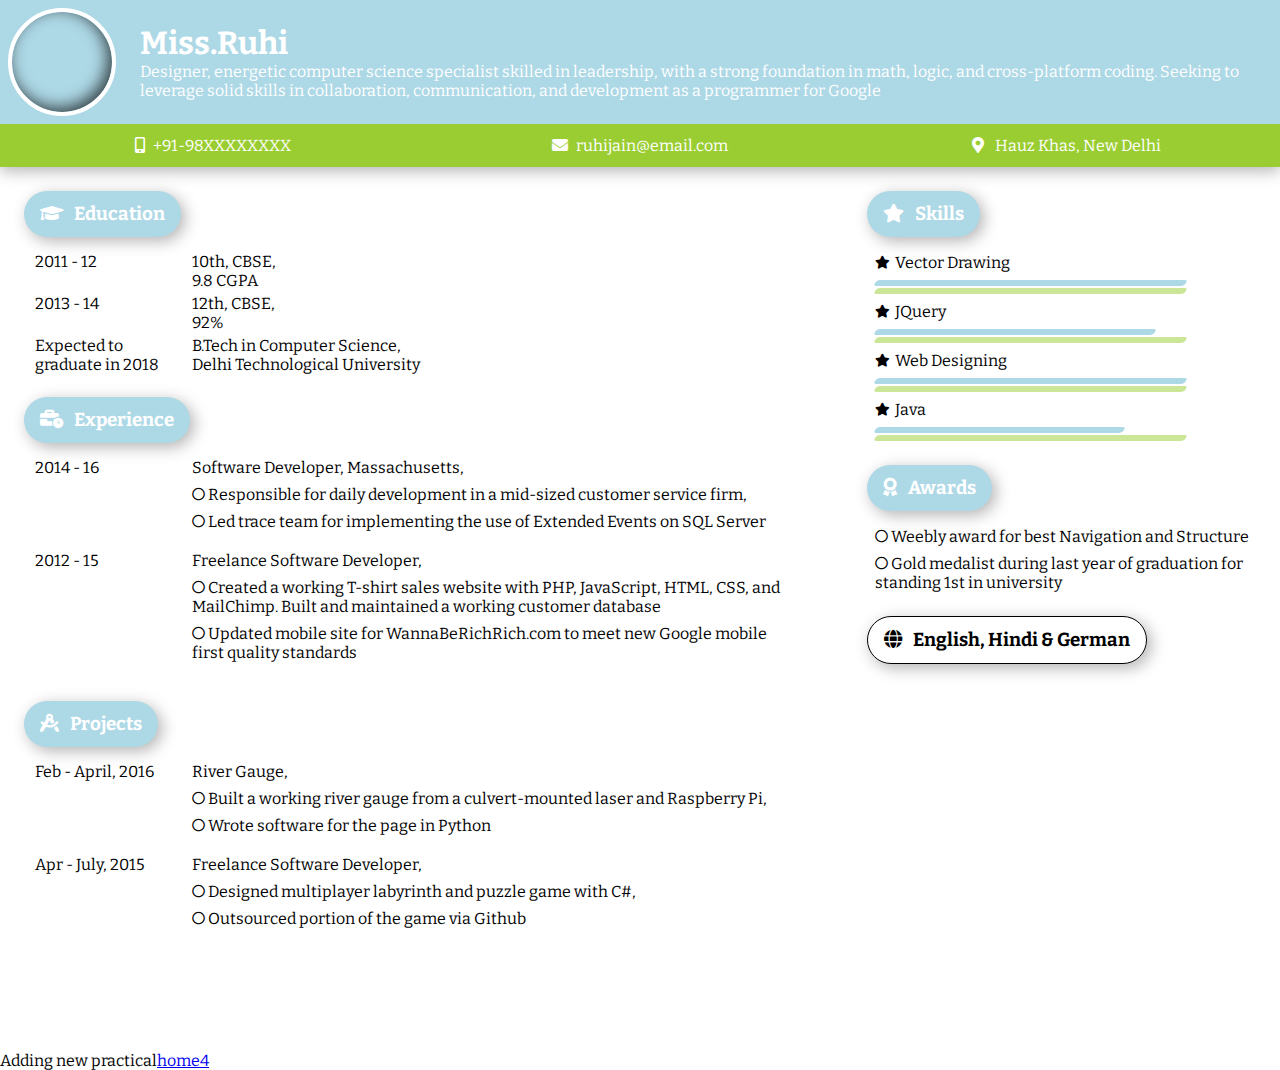
<file: index.html>
<!DOCTYPE html>
<html lang="en">
    
    <head>
        <meta charset="UTF-8" />
        <meta name="viewport" content="width=device-width, initial-scale=1.0" />
        <title>Portfolio</title>
        <link href="https://fonts.googleapis.com/css?family=Bitter" rel="stylesheet" />
        <link rel="stylesheet" href="https://use.fontawesome.com/releases/v5.3.1/css/all.css"/>
      </head>
      <style>
          .primary-colors {
  color: #fff;
  background:lightblue;
}

.secondary-colors {
  color: #fff;
  background: yellowgreen;
}

body {
  margin: 0;
  font-family: "Bitter", serif;
}

#header {
  display: flex;
  align-items: center;
  position: relative;
}

#header .profile-summary {
  padding: 16px;
  flex: 1;
}

#header .profile-pic {
  width: 100px;
  height: 100px;
  background: url("https://web.opendrive.com/api/v1/download/file.json/NTlfMzgwOTE3ODFf?inline=1");
  background-size: cover;
  background-position: 50% 50%;
  margin: 8px;
  border: 4px solid #fff;
  border-radius: 50%;
  box-shadow: inset -4px -4px 16px rgba(0, 0, 0, 0.7);
}

#header .profile-summary h1 {
  margin: 0;
}

#contacts {
  display: flex;
  box-shadow: 0 4px 16px rgba(0, 0, 0, 0.3);
}

#contacts a {
  flex: 1;
  padding: 12px 8px;
  text-align: center;
  color: inherit;
  text-decoration: none;
}

#contacts a:hover {
  background: rgba(255, 255, 255, 0.2);
}

i.fas {
  margin-right: 8px;
}

#main {
  display: flex;
}

#main .long-details {
  padding: 16px;
  flex: 2;
}

#main .short-details {
  padding: 16px;
  flex: 1;
}

.section-head {
  display: inline-block;
  padding: 12px 16px;
  border-radius: 50px;
  margin: 8px 0 0 8px;
  box-shadow: 4px 4px 16px rgba(0, 0, 0, 0.3);
}

.section-head.bordered {
  background: #fff;
  border: 1px solid #000;
}

#main .timeline {
  padding: 12px 16px;
  width: 100%;
}

#main .timeline td {
  vertical-align: top;
  padding-right: 16px;
}

#main .timeline .time {
  width: 20%;
}

.skills + ul {
  list-style-type: none;
  padding-left: 16px;
}

.skills + ul li:before {
  font-family: "Font Awesome 5 Free";
  content: "\f005";
  font-size: small;
  vertical-align: 10%;
  margin-right: 2px;
  font-weight: 900;
}

ul.circle-bullet {
  list-style-type: none;
  padding-left: 0;
  margin-top: 4px;
}

ul.circle-bullet.type2 {
  padding-left: 16px;
  margin-top: 16px;
}

ul.circle-bullet li {
  margin: 8px 0;
}

ul.circle-bullet li:before {
  font-family: "Font Awesome 5 Free";
  content: "\f111";
  font-size: small;
  vertical-align: 10%;
}

.progress {
  width: 80%;
  margin: 8px 4px 8px 0;
}

.progress .full,
.progress .current {
  height: 6px;
  width: 100%;
  border-radius: 50px;
  transform: skew(-30deg);
}

.progress .full {
  margin-top: 2px;
  opacity: 0.5;
}

@media screen and (max-width: 600px) {
  #header {
    flex-direction: column;
  }

  #header .profile-summary {
    text-align: center;
    padding-top: 0;
  }

  #header .profile-pic {
       margin: 16px 16px 0;
  }

  #contacts {
    display: block;
    padding: 8px 16px;
    line-height: 2em;
  }

  #contacts a {
    padding: 0 16px 0 0;
  }

  #contacts a:hover {
    background: none;
    text-shadow: 0 0 16px #fff;
  }

  #main {
    display: block;
  }
}


      </style>
      
      <body>
        <div id="header" class="primary-colors">
          <div class="profile-pic"></div>
          <div class="profile-summary">
            <h1>Miss.Ruhi </h1>
            Designer, energetic computer science specialist skilled in leadership, with a strong foundation in math, logic, and cross-platform coding. Seeking to leverage solid skills in collaboration, communication, and development as a programmer for Google
          </div>
        </div>
      
        <div id="contacts" class="secondary-colors">
          <a href="tel:+91-98XXXXXXXX">
              <i class="fas fa-mobile-alt"></i>+91-98XXXXXXXX
            </a>
          <a href="mailto:johnbaba@email.com">
              <i class="fas fa-envelope"></i>ruhijain@email.com
            </a>
          <a href="https://maps.google.com/?q=Hauz Khas, New Delhi" target="_blank">
              <i class="fas fa-map-marker-alt"></i> Hauz Khas, New Delhi
            </a>
        </div>
      
        <div id="main">
          <div class="long-details">
            <h3 class="primary-colors section-head">
              <i class="fas fa-graduation-cap"></i> Education
            </h3>
            <table class="timeline">
              <tr>
                <td class="time">2011 - 12</td>
                <td class="event">
                  10th, CBSE, <br /> 9.8 CGPA
                </td>
              </tr>
              <tr>
                <td class="time">2013 - 14</td>
                <td class="event">
                  12th, CBSE, <br /> 92%
                </td>
              </tr>
              <tr>
                <td class="time">Expected to graduate in 2018</td>
                <td class="event">
                  B.Tech in Computer Science, <br /> Delhi Technological University
                </td>
              </tr>
            </table>
      
            <h3 class="primary-colors section-head">
              <i class="fas fa-business-time"></i> Experience
            </h3>
            <table class="timeline">
              <tr>
                <td class="time">2014 - 16</td>
                <td class="event">
                  Software Developer, Massachusetts,
                  <ul class="circle-bullet">
                    <li>
                      Responsible for daily development in a mid-sized customer service firm,
                    </li>
                    <li>
                      Led trace team for implementing the use of Extended Events on SQL Server
                    </li>
                  </ul>
                </td>
              </tr>
              <tr>
                <td class="time">2012 - 15</td>
                <td class="event">
                  Freelance Software Developer,
                  <ul class="circle-bullet">
                    <li>
                      Created a working T-shirt sales website with PHP, JavaScript, HTML, CSS, and MailChimp. Built and maintained a working customer database
                    </li>
                    <li>
                      Updated mobile site for WannaBeRichRich.com to meet new Google mobile first quality standards
                    </li>
                  </ul>
                </td>
              </tr>
            </table>
      
            <h3 class="primary-colors section-head">
              <i class="fas fa-drafting-compass"></i> Projects
            </h3>
            <table class="timeline">
              <tr>
                <td class="time">Feb - April, 2016</td>
                <td class="event">
                  River Gauge,
                  <ul class="circle-bullet">
                    <li>
                      Built a working river gauge from a culvert-mounted laser and Raspberry Pi,
                    </li>
                    <li>
                      Wrote software for the page in Python
                    </li>
                  </ul>
                </td>
              </tr>
              <tr>
                <td class="time">Apr - July, 2015</td>
                <td class="event">
                  Freelance Software Developer,
                  <ul class="circle-bullet">
                    <li>
                      Designed multiplayer labyrinth and puzzle game with C#,
                    </li>
                    <li>
                      Outsourced portion of the game via Github
                    </li>
                  </ul>
                </td>
              </tr>
            </table>
          </div>
          <div class="short-details">
            <h3 class="primary-colors skills section-head">
              <i class="fas fa-star"></i> Skills
            </h3>
            <ul>
              <li>
                Vector Drawing
                <div class="progress">
                  <div class="current primary-colors"></div>
                  <div class="full secondary-colors"></div>
                </div>
              </li>
              <li>
                JQuery
                <div class="progress">
                  <div class="current primary-colors" style="width:90%"></div>
                  <div class="full secondary-colors"></div>
                </div>
              </li>
              <li>
                Web Designing
                <div class="progress">
                  <div class="current primary-colors"></div>
                  <div class="full secondary-colors"></div>
                </div>
              </li>
              <li>
                Java
                <div class="progress">
                  <div class="current primary-colors" style="width:80%"></div>
                  <div class="full secondary-colors"></div>
                </div>
              </li>
            </ul>
      
            <h3 class="primary-colors section-head">
              <i class="fas fa-award"></i> Awards
            </h3>
            <ul class="circle-bullet type2">
              <li>
                Weebly award for best Navigation and Structure
              </li>
              <li>
                Gold medalist during last year of graduation for standing 1st in university
              </li>
            </ul>
      
            <h3 class="section-head bordered">
              <i class="fas fa-globe"></i> English, Hindi & German
            </h3>
          </div>
        </div><br><br>

        <br><br>
        Adding new practical<a href="home4.html">home4</a>
      </body>
</html>
</file>
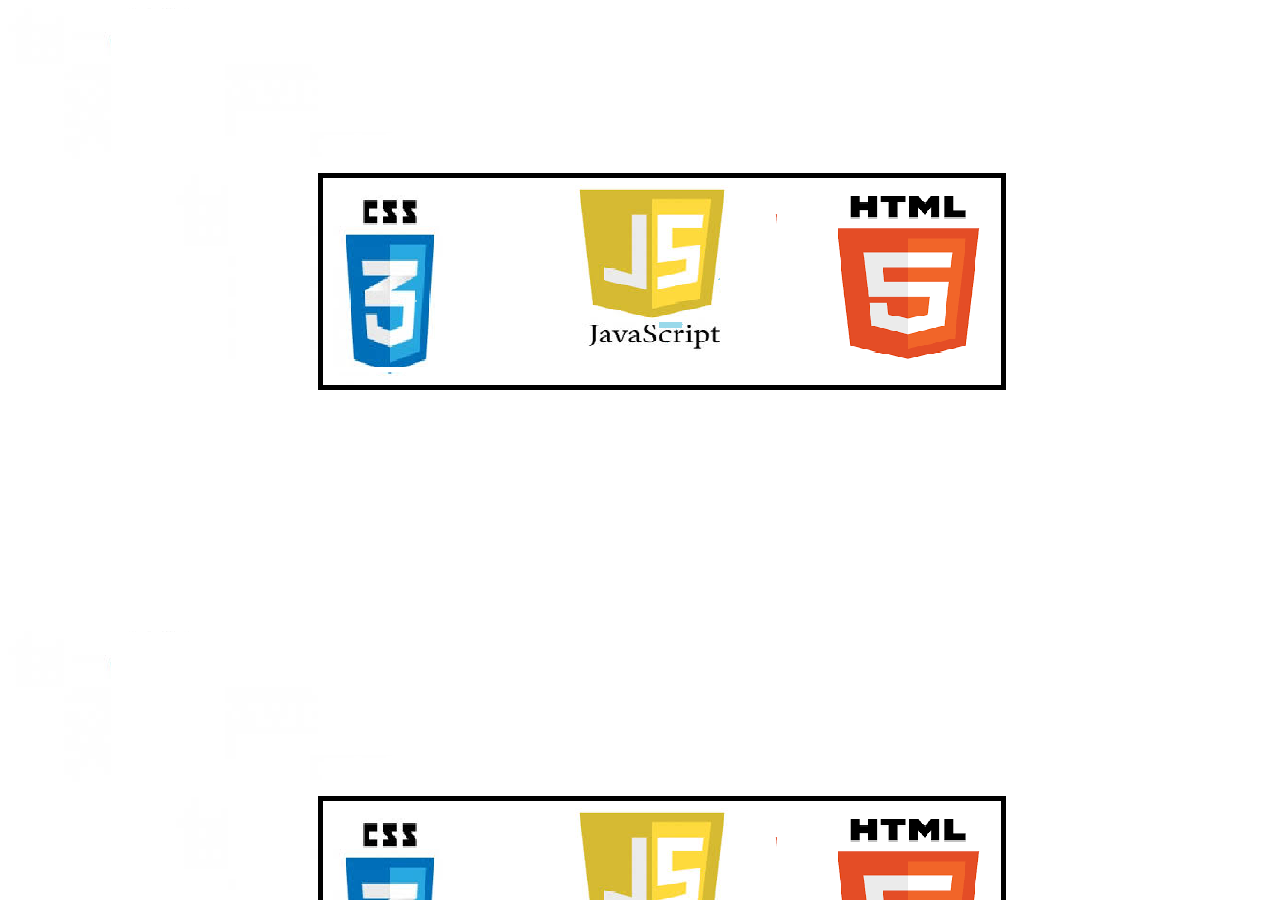
<file: homepage.html>
<!DOCTYPE html>
<html lang="en">
<head>
    <meta charset="UTF-8">
    <meta name="viewport" content="width=device-width, initial-scale=1.0">
    <title>Document</title>
    <style>
        body{
            background-image:url("Main.png") ;
        }
    </style>
</head>
<body>
    
</body>
</html>
</file>
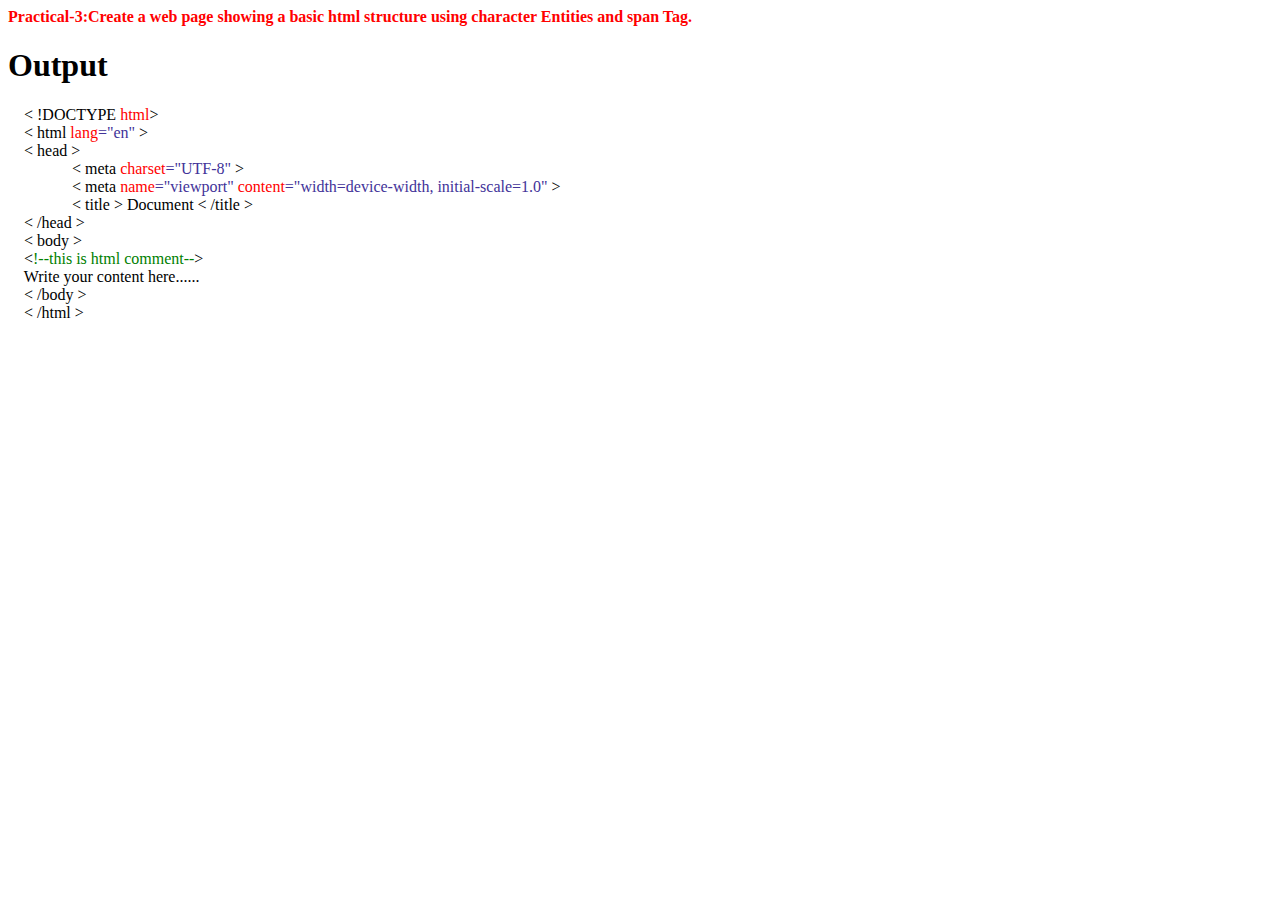
<file: htmlSkelton.html>
<!DOCTYPE html>
<html lang="en">
<head>
    <meta charset="UTF-8">
    <meta name="viewport" content="width=device-width, initial-scale=1.0">
    <title>Document</title>
    
</head>
<body>
    <span style="color: red;"><b>Practical-3:Create a web page showing a basic html structure using character Entities and span Tag.</b></span>
    <br>

   <h1>Output</h1>

    <!--this is basic html structure-->
    <!--Character entities-->
    &nbsp; &nbsp; &lt; !DOCTYPE </span> <span style="color: red;">html</span>&gt;<br>
    &nbsp; &nbsp; &lt; html<span style="color: red;"> lang</span><span style="color: rgb(66, 51, 153);">="en" </span>&gt;
    <br>
    &nbsp; &nbsp; &lt; head &gt;<br>
    &nbsp; &nbsp; &nbsp; &nbsp; &nbsp; &nbsp; &nbsp; &nbsp; &lt; meta <span style="color:red";>charset</span><span style="color:rgb(66, 51, 153);">="UTF-8"</span> &gt;<br>
    &nbsp; &nbsp; &nbsp; &nbsp; &nbsp; &nbsp; &nbsp; &nbsp; &lt; meta <span style="color: red";>name</span><span style="color: rgb(66, 51, 153);">="viewport"</span><span style="color: red;"> content</span><span style="color: rgb(66, 51, 153);">="width=device-width, initial-scale=1.0" </span>&gt;<br>
    &nbsp; &nbsp; &nbsp; &nbsp; &nbsp; &nbsp; &nbsp; &nbsp;  &lt; title &gt; Document &lt; /title &gt;<br>
    &nbsp; &nbsp; &lt; /head &gt;<br>
    &nbsp; &nbsp; &lt; body &gt;<br>
    &nbsp; &nbsp; &lt;<span style="color: green;">!--this is html comment--</span>&gt;<br>
    &nbsp; &nbsp; Write your content here......<br>
    &nbsp; &nbsp; &lt; /body &gt;<br>
    &nbsp; &nbsp; &lt; /html &gt;
   
</body>
</html>
</file>
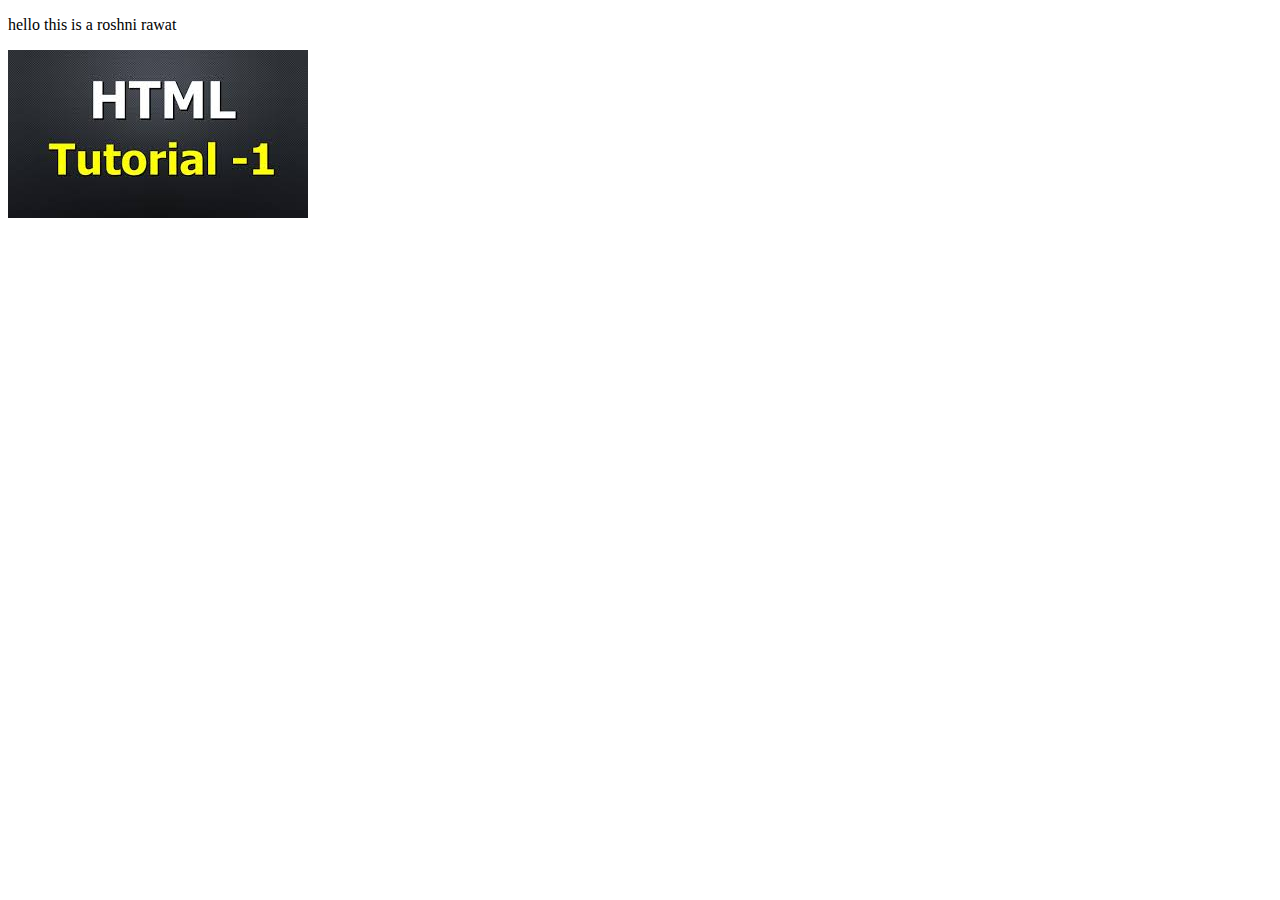
<file: index1.html>
<!DOCTYPE html>
<html lang="en">
<head>
    <meta charset="UTF-8">
    <meta name="viewport" content="width=device-width, initial-scale=1.0">
    <title>Document</title>
</head>
<body>
    <p>hello this is a roshni rawat</p>
    <a href="info.html"><img src="html.jpg"></a>
</body>
</html>
</file>
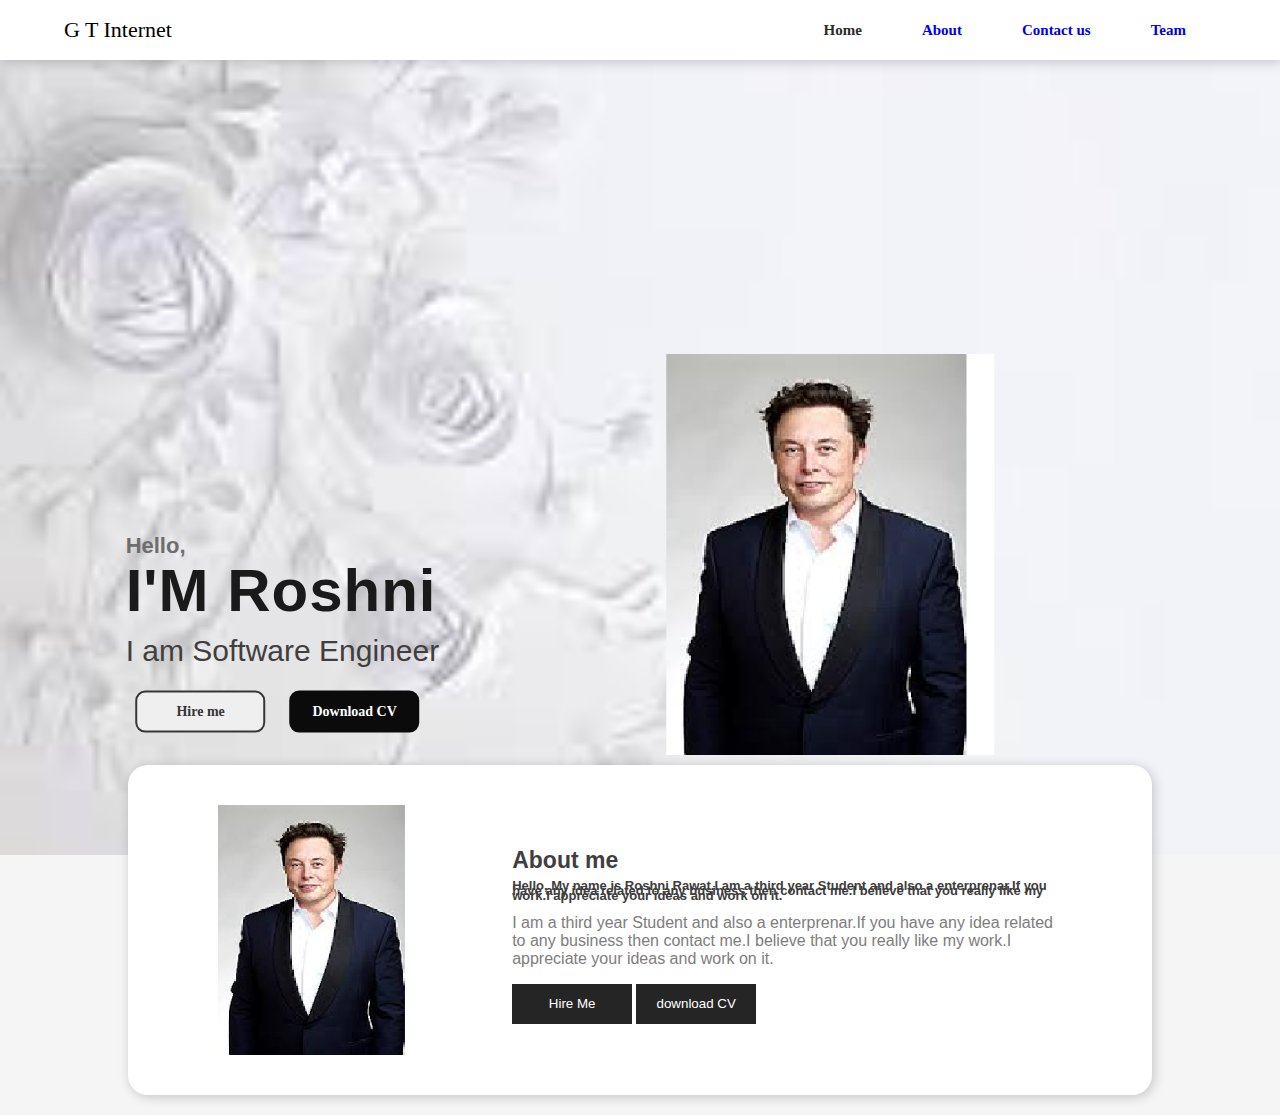
<file: info.html>
<!DOCTYPE html>
<html lang="en">
<head>
    <meta charset="UTF-8">
    <meta name="viewport" content="width=device-width, initial-scale=1.0">
    <title>portfolio</title>
    <link rel="stylesheet" type="text/css" href="style.css">
</head>
<body>
   <section>
       <!--navigation-->
       <nav>
           <!--logo-->
           <a href="#" class="logo">G T Internet</a>
           <!--menu-->
           <ul>
               <li><a href="#" class="active">Home</a></li>
               <li><a href="#">About</a></li>
               <li><a href="#">Contact us</a></li>
               <li><a href="#">Team</a></li>
           </ul>
       </nav>
       <!--text-->
       <div class="text-container">
           <p>Hello,</p>
           <p>I'M Roshni</p>
           <p>I am Software Engineer</p>
           <button class="hire-btn">Hire me</button>
           <button class="down-cv">Download CV</button>
       </div>
       <!--model-->
      <img src="man.png" class="model" alt="model" >
   </section>
   <!--about section-->
   <div class="about-container">
       <img src="man.png">
       <!--about text-->
       <div class="about-text">
           <p>About me</p>
           <p>Hello, My name is Roshni Rawat.I am a third year Student and also a enterprenar.If you have any idea
               related to any business then contact me.I believe that you really like my work.I appreciate your ideas and work on it.
            </p>
           <p>I am a third year Student and also a enterprenar.If you have any idea
            related to any business then contact me.I believe that you really like my work.I appreciate your ideas and work on it.</p>
            <!--button-->
            <button>Hire Me</button>
            <button>download CV</button>
       </div>
   </div>
</body>
</html>
</file>
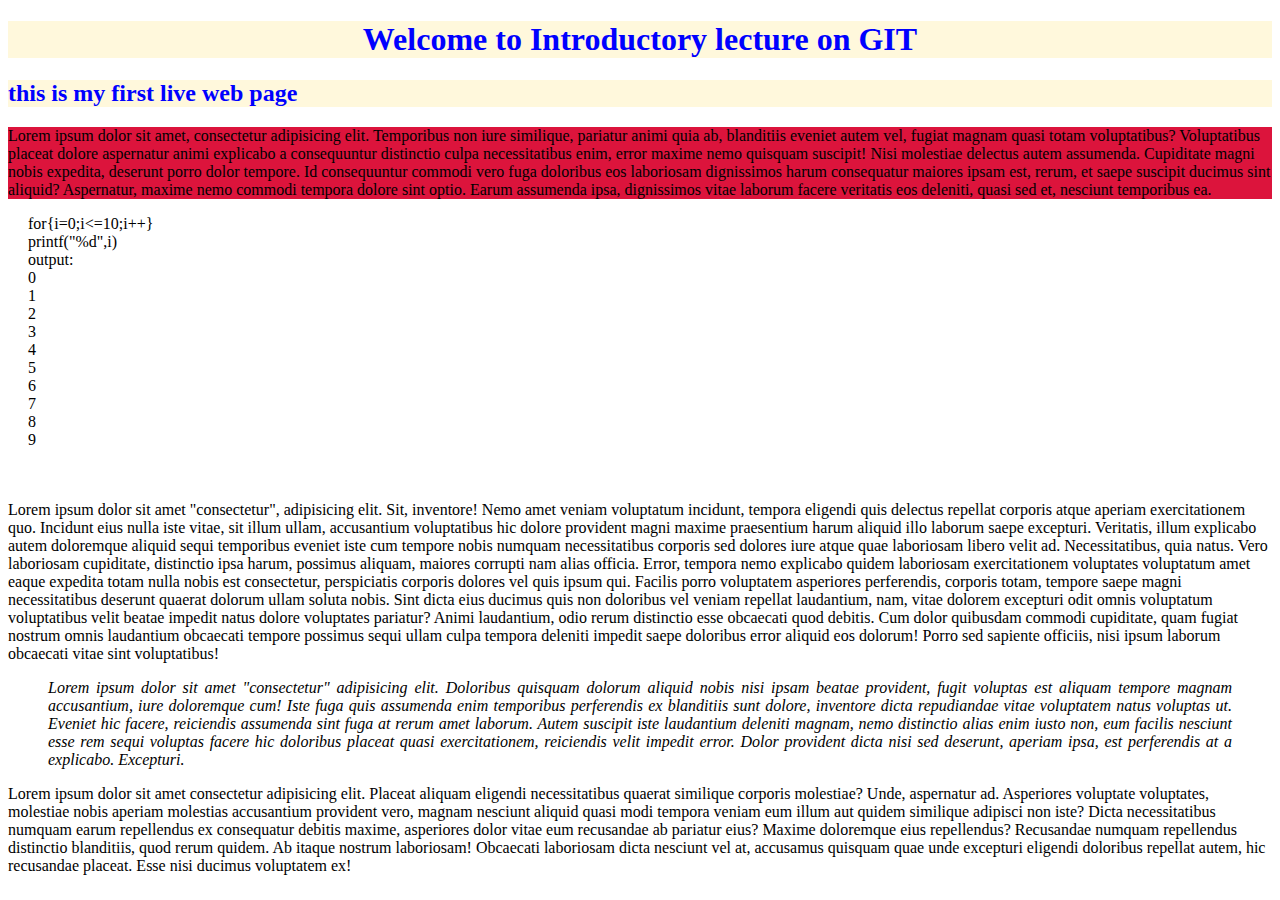
<file: part.html>
<!DOCTYPE html>
<html lang="en">
<head>
    <meta charset="UTF-8">
    <meta name="viewport" content="width=device-width, initial-scale=1.0">
    <title>Introduction to Git and GitHub</title>
    <style>
        body{
            background-color:white;
        }
        h1{
            color:brown;
        }
        </style>
</head>
<body>
    <!--HTML Headingd-->
 <h1 style ="color: blue;background-color: cornsilk;text-align: center;">Welcome to Introductory lecture on GIT</h1>  
 <h2 style="text-align: left;color: blue;background-color: cornsilk;">this is my first live web page</h2>
 <p style="background-color:crimson;">Lorem ipsum dolor sit amet, consectetur adipisicing elit. Temporibus non iure similique, pariatur animi quia ab, blanditiis eveniet autem vel, fugiat magnam quasi totam voluptatibus? Voluptatibus placeat dolore aspernatur animi explicabo a consequuntur distinctio culpa necessitatibus enim, error maxime nemo quisquam suscipit! Nisi molestiae delectus autem assumenda. Cupiditate magni nobis expedita, deserunt porro dolor tempore. Id consequuntur commodi vero fuga doloribus eos laboriosam dignissimos harum consequatur maiores ipsam est, rerum, et saepe suscipit ducimus sint aliquid? Aspernatur, maxime nemo commodi tempora dolore sint optio. Earum assumenda ipsa, dignissimos vitae laborum facere veritatis eos deleniti, quasi sed et, nesciunt temporibus ea.</p>
 <pre style="font-family: Georgia, 'Times New Roman', Times, serif;">
     for{i=0;i<=10;i++}
     printf("%d",i)
     output:
     0
     1
     2
     3
     4
     5
     6
     7
     8
     9<br>
 </pre>
     <p>Lorem ipsum dolor sit amet "consectetur", adipisicing elit. Sit, inventore! Nemo amet veniam voluptatum incidunt, tempora eligendi quis delectus repellat corporis atque aperiam exercitationem quo. Incidunt eius nulla iste vitae, sit illum ullam, accusantium voluptatibus hic dolore provident magni maxime praesentium harum aliquid illo laborum saepe excepturi. Veritatis, illum explicabo autem doloremque aliquid sequi temporibus eveniet iste cum tempore nobis numquam necessitatibus corporis sed dolores iure atque quae laboriosam libero velit ad. Necessitatibus, quia natus. Vero laboriosam cupiditate, distinctio ipsa harum, possimus aliquam, maiores corrupti nam alias officia. Error, tempora nemo explicabo quidem laboriosam exercitationem voluptates voluptatum amet eaque expedita totam nulla nobis est consectetur, perspiciatis corporis dolores vel quis ipsum qui. Facilis porro voluptatem asperiores perferendis, corporis totam, tempore saepe magni necessitatibus deserunt quaerat dolorum ullam soluta nobis. Sint dicta eius ducimus quis non doloribus vel veniam repellat laudantium, nam, vitae dolorem excepturi odit omnis voluptatum voluptatibus velit beatae impedit natus dolore voluptates pariatur? Animi laudantium, odio rerum distinctio esse obcaecati quod debitis. Cum dolor quibusdam commodi cupiditate, quam fugiat nostrum omnis laudantium obcaecati tempore possimus sequi ullam culpa tempora deleniti impedit saepe doloribus error aliquid eos dolorum! Porro sed sapiente officiis, nisi ipsum laborum obcaecati vitae sint voluptatibus!</p>
    
     <blockquote style="text-align: justify;"><i>Lorem ipsum dolor sit amet "consectetur" adipisicing elit. Doloribus quisquam dolorum aliquid nobis nisi ipsam beatae provident, fugit voluptas est aliquam tempore magnam accusantium, iure doloremque cum! Iste fuga quis assumenda enim temporibus perferendis ex blanditiis sunt dolore, inventore dicta repudiandae vitae voluptatem natus voluptas ut. Eveniet hic facere, reiciendis assumenda sint fuga at rerum amet laborum. Autem suscipit iste laudantium deleniti magnam, nemo distinctio alias enim iusto non, eum facilis nesciunt esse rem sequi voluptas facere hic doloribus placeat quasi exercitationem, reiciendis velit impedit error. Dolor provident dicta nisi sed deserunt, aperiam ipsa, est perferendis at a explicabo. Excepturi.</i></blockquote>
    <p>Lorem ipsum dolor sit amet consectetur adipisicing elit. Placeat aliquam eligendi necessitatibus quaerat similique corporis molestiae? Unde, aspernatur ad. Asperiores voluptate voluptates, molestiae nobis aperiam molestias accusantium provident vero, magnam nesciunt aliquid quasi modi tempora veniam eum illum aut quidem similique adipisci non iste? Dicta necessitatibus numquam earum repellendus ex consequatur debitis maxime, asperiores dolor vitae eum recusandae ab pariatur eius? Maxime doloremque eius repellendus? Recusandae numquam repellendus distinctio blanditiis, quod rerum quidem. Ab itaque nostrum laboriosam! Obcaecati laboriosam dicta nesciunt vel at, accusamus quisquam quae unde excepturi eligendi doloribus repellat autem, hic recusandae placeat. Esse nisi ducimus voluptatem ex!</p>

        
 </pre>

</body>
</html>
</file>
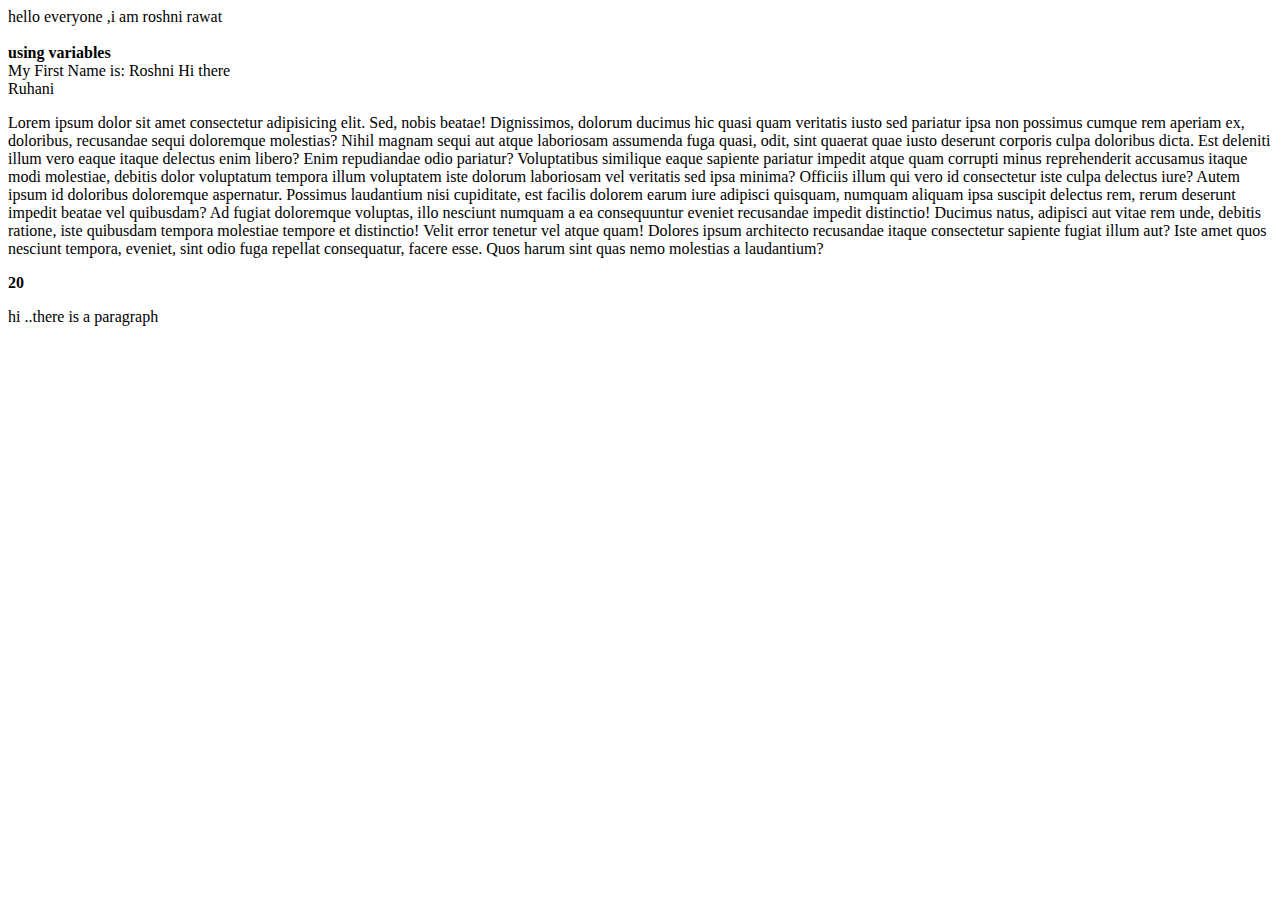
<file: javascript/firstjavascipt.html>
<html>
    <body>
        <script type="text/javascript">
        document.write("hello everyone ,i am roshni rawat");
        </script>
        <br>
        <br>
        <b>using variables</b><br>
        <script>
            var firstname;
            firstname="Roshni";
            document.write("My First Name is: "+firstname+" Hi there");
            document.write("<br>");
            firstname="Love";
            firstname="Ruhani";
            document.write(firstname);
        </script>
        <p>Lorem ipsum dolor sit amet consectetur adipisicing elit. Sed, nobis beatae! Dignissimos, dolorum ducimus hic quasi quam veritatis iusto sed pariatur ipsa non possimus cumque rem aperiam ex, doloribus, recusandae sequi doloremque molestias? Nihil magnam sequi aut atque laboriosam assumenda fuga quasi, odit, sint quaerat quae iusto deserunt corporis culpa doloribus dicta. Est deleniti illum vero eaque itaque delectus enim libero? Enim repudiandae odio pariatur? Voluptatibus similique eaque sapiente pariatur impedit atque quam corrupti minus reprehenderit accusamus itaque modi molestiae, debitis dolor voluptatum tempora illum voluptatem iste dolorum laboriosam vel veritatis sed ipsa minima? Officiis illum qui vero id consectetur iste culpa delectus iure? Autem ipsum id doloribus doloremque aspernatur. Possimus laudantium nisi cupiditate, est facilis dolorem earum iure adipisci quisquam, numquam aliquam ipsa suscipit delectus rem, rerum deserunt impedit beatae vel quibusdam? Ad fugiat doloremque voluptas, illo nesciunt numquam a ea consequuntur eveniet recusandae impedit distinctio! Ducimus natus, adipisci aut vitae rem unde, debitis ratione, iste quibusdam tempora molestiae tempore et distinctio! Velit error tenetur vel atque quam! Dolores ipsum architecto recusandae itaque consectetur sapiente fugiat illum aut? Iste amet quos nesciunt tempora, eveniet, sint odio fuga repellat consequatur, facere esse. Quos harum sint quas nemo molestias a laudantium?</p>
        <b>
            <p id="demo"></p>
        </b>
        hi ..there is a paragraph
        <script>
            document.getElementById("demo").innerHTML=10+10;
            window.alert(10+10);
            console.log("cosole is printing");
        </script>
        
    </body>
</html>
</file>
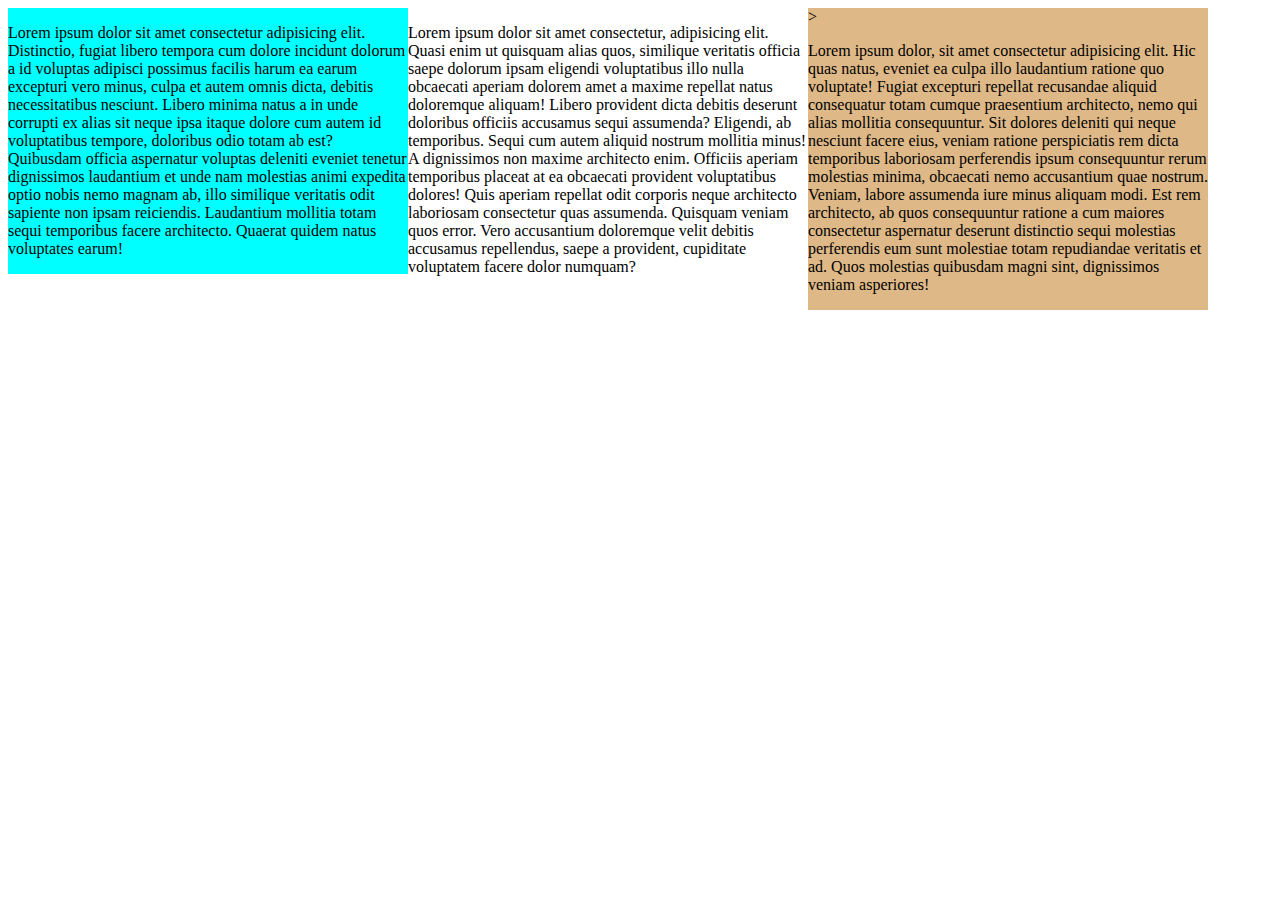
<file: javascript/floatproperty1.html>
<!DOCTYPE html>
<html lang="en">
<head>
    <meta charset="UTF-8">
    <meta name="viewport" content="width=device-width, initial-scale=1.0">
    <title>Document</title>
    <style>
        .box1{
            width: 400px;
            background-color: aqua;
            float: left;
        }
        .box2{
            width: 400px;
            background-colo:red;
            float: left;
        }
        .box3{
            width: 400px;
            background-color:burlywood;
            float: left;
        }
    </style>
</head>
<body>
    <div class="box1"><p>Lorem ipsum dolor sit amet consectetur adipisicing elit. Distinctio, fugiat libero tempora cum dolore incidunt dolorum a id voluptas adipisci possimus facilis harum ea earum excepturi vero minus, culpa et autem omnis dicta, debitis necessitatibus nesciunt. Libero minima natus a in unde corrupti ex alias sit neque ipsa itaque dolore cum autem id voluptatibus tempore, doloribus odio totam ab est? Quibusdam officia aspernatur voluptas deleniti eveniet tenetur dignissimos laudantium et unde nam molestias animi expedita optio nobis nemo magnam ab, illo similique veritatis odit sapiente non ipsam reiciendis. Laudantium mollitia totam sequi temporibus facere architecto. Quaerat quidem natus voluptates earum!</p></div>
    <div class="box2"><p>Lorem ipsum dolor sit amet consectetur, adipisicing elit. Quasi enim ut quisquam alias quos, similique veritatis officia saepe dolorum ipsam eligendi voluptatibus illo nulla obcaecati aperiam dolorem amet a maxime repellat natus doloremque aliquam! Libero provident dicta debitis deserunt doloribus officiis accusamus sequi assumenda? Eligendi, ab temporibus. Sequi cum autem aliquid nostrum mollitia minus! A dignissimos non maxime architecto enim. Officiis aperiam temporibus placeat at ea obcaecati provident voluptatibus dolores! Quis aperiam repellat odit corporis neque architecto laboriosam consectetur quas assumenda. Quisquam veniam quos error. Vero accusantium doloremque velit debitis accusamus repellendus, saepe a provident, cupiditate voluptatem facere dolor numquam?</p></div>
    <div class="box3">><p>Lorem ipsum dolor, sit amet consectetur adipisicing elit. Hic quas natus, eveniet ea culpa illo laudantium ratione quo voluptate! Fugiat excepturi repellat recusandae aliquid consequatur totam cumque praesentium architecto, nemo qui alias mollitia consequuntur. Sit dolores deleniti qui neque nesciunt facere eius, veniam ratione perspiciatis rem dicta temporibus laboriosam perferendis ipsum consequuntur rerum molestias minima, obcaecati nemo accusantium quae nostrum. Veniam, labore assumenda iure minus aliquam modi. Est rem architecto, ab quos consequuntur ratione a cum maiores consectetur aspernatur deserunt distinctio sequi molestias perferendis eum sunt molestiae totam repudiandae veritatis et ad. Quos molestias quibusdam magni sint, dignissimos veniam asperiores!</p></div>

</body>
</html>
</file>
<file: style.css>
body{
    background-color: #f6f5f5;
    margin: 0px;
    padding: 0px;
}
ul{
    list-style:none
}
a{
    text-decoration: none;
}
section{
    width:100%;
    height:95vh;
    background-image: url("rose.jpg");
    background-repeat: no-repeat;
    background-size: cover;
    position: relative;
}
nav{
    display: flex;
    justify-content: space-between;
    align-items: center;
    height: 60px;
    background-color: #ffffff;
    box-shadow: 2px 2px 12px rgba(0,0,0,0.2);
    padding: 0px 5%;
}
nav ul{
    display: flex;
}
nav ul li a{
    margin: 30px;
    font-family: myriad pro regular;
    columns: #505050;
    font-size: 15px;
    font-weight: 700;
}
.logo{
    font-family:Cambria, Cochin, Georgia, Times, 'Times New Roman', serif;
    color: #000000;
    font-size: 22px;
}
.active{
    font-weight: bold;
    color: #2d2a2a;
}
.text-container p:nth-child(1){
    font-family: 'Gill Sans', 'Gill Sans MT', Calibri, 'Trebuchet MS', sans-serif;
    font-weight: bold;
    color: #6d6d6d;
    font-size: 22px;
}
.text-container p:nth-child(2){
    font-family: 'Gill Sans', 'Gill Sans MT', Calibri, 'Trebuchet MS', sans-serif;
    font-weight: bold;
    letter-spacing: 1px;
    color: #1a1a1a;
    font-size: 60px;
}
.text-container p:nth-child(3){
    font-family: 'Lucida Sans', 'Lucida Sans Regular', 'Lucida Grande', 'Lucida Sans Unicode', Geneva, Verdana, sans-serif;
    color: #403e3e;
    font-size:30px;
    line-height:30px;
}
.text-container p{
    line-height:0px;
    margin: 45px 0px 25px;

}
.text-container{
    position: absolute;
    left: 13%;
    margin-top:42%;
    transform: translate(-13%, -42%);
}
.text-container button{
    width: 130px;
    height: 42px;
    border-radius: 10px;
    font-family: calibri;
    font-weight: bold;
    font-size: 14px;
    outline: none;
    margin:0px 10px ;
}
.hire-btn{
    border: 2px solid #373636;
    color: #373636;
}
.down-cv{
    background-color: #0b0b0b;
    color:#FFFFFF;
    border: none;
}
button:active{
    transform: scale(1.1);
}
.model{
    height: 401px;
    position: absolute;
    bottom: 100px;
    left:70%;
    transform: translateX(-70%);
}
.about-container{
    width: 80%;
    height:330px;
    background-color: #FFFFFF;
    border-radius: 20px;
    box-shadow: 2px 2px 12px rgba(0,0,0,0.2);
    display: flex;
    margin: -7% auto 20px auto;
    position: relative;
    justify-content: space-evenly;
    align-items: center;
    
}
.about-container img{
    height: 250px;
}
.about-text{
    width: 550px;
}
.about-text p:nth-child(1){
    color: #403e3e;
    font-family:Impact, Haettenschweiler, 'Arial Narrow Bold', sans-serif;
    font-weight: bold;
    font-size: 23px;
    line-height: 0px;

}
.about-text p:nth-child(2){
    color: #3e3d3d;
    font-family:Impact, Haettenschweiler, 'Arial Narrow Bold', sans-serif;
    font-weight: bold;
    font-size: 13px;
    line-height: 5px;

}
.about-text p:nth-child(3),
.about-text p:nth-child(4){
    color: #7e7d7d;
    font-family: 'Gill Sans', 'Gill Sans MT', Calibri, 'Trebuchet MS', sans-serif;
    font-size: 16px;
}
.about-text button{
    width: 120px;
    height: 40px;
    color: #FFFFFF;
    outline: none;
    border: none;
    font-family: 'Gill Sans', 'Gill Sans MT', Calibri, 'Trebuchet MS', sans-serif;
    background-color: #262525;
}
</file>
